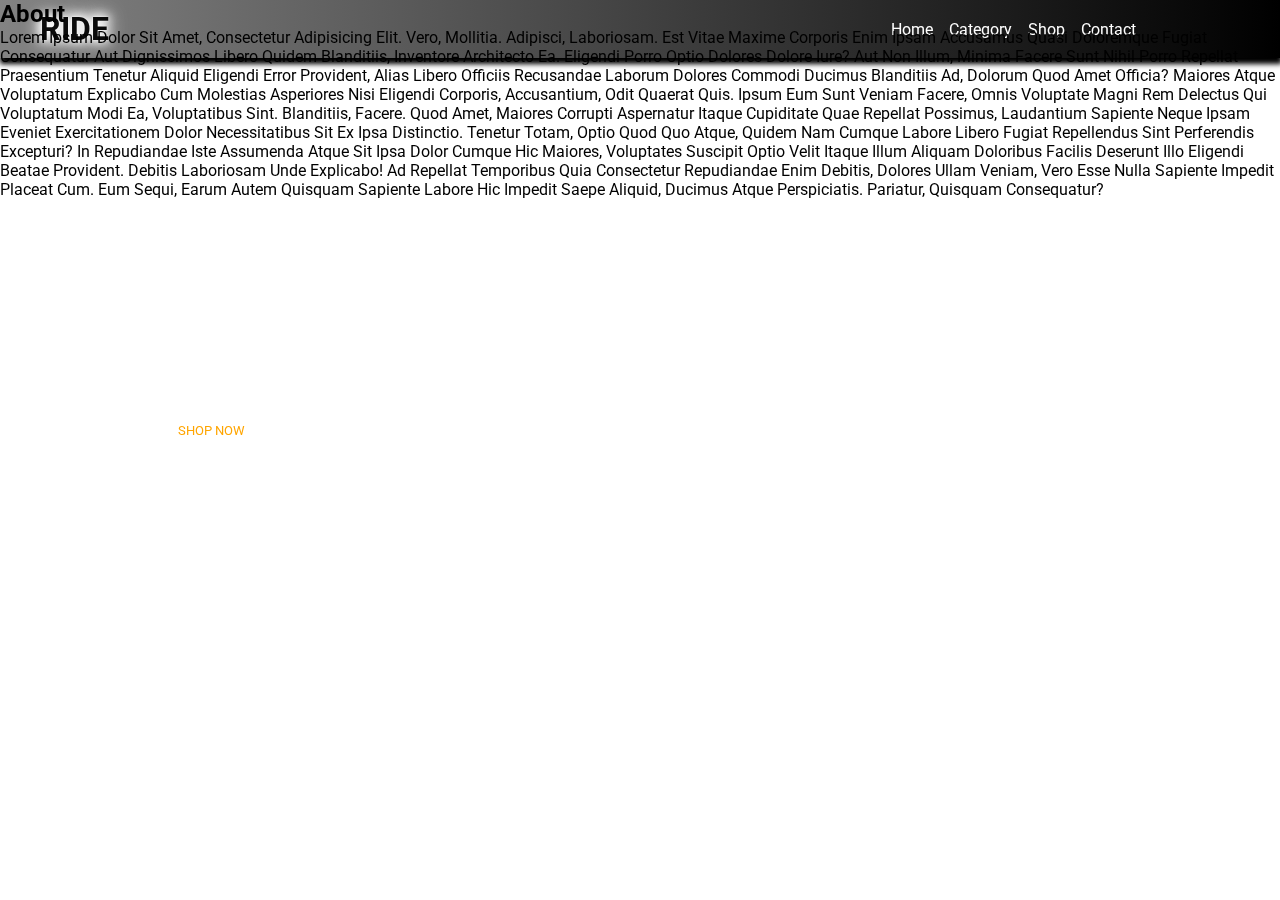
<file: hackyoufuture/index.html>
<!DOCTYPE html>
<html lang="en">
<head>
    <meta charset="UTF-8">
    <meta http-equiv="X-UA-Compatible" content="IE=edge">
    <meta name="viewport" content="width=device-width, initial-scale=1.0">
    <link rel="stylesheet" href="style.css">
    
    
    <title>HACKYOURFUTURE</title>
</head>
<body>
    <nav>
        <div class="container">
            <h1 class="logo neon-text"><a href="index.html">RIDE</a></h1>
           
            <ul>
                <li><a href="#home" class="active">Home</a></li>
                <li><a href="#category">Category</a></li>
                <li><a href="#shop">Shop</a></li>
                <li><a href="#contact">Contact</a></li>
            </ul>
        </div>
    </nav>
    <header id="header" class="header">
        <div class="header-container">
            <h2 class="text-main">BEST COllection</h2>
            <h3 class="description-main">Lorem ipsum dolor sit amet consectetur </h3>
            <button class="now-buy btn">SHOP NOW</button>
        </div>
    </header>

    <div class="home">
        <h2>about</h2>
        <p>Lorem ipsum dolor sit amet, consectetur adipisicing elit. Vero, mollitia. Adipisci, laboriosam. Est vitae maxime corporis enim ipsam accusamus quasi doloremque fugiat consequatur aut dignissimos libero quidem blanditiis, inventore architecto ea. Eligendi porro optio dolores dolore iure? Aut non illum, minima facere sunt nihil porro repellat praesentium tenetur aliquid eligendi error provident, alias libero officiis recusandae laborum dolores commodi ducimus blanditiis ad, dolorum quod amet officia? Maiores atque voluptatum explicabo cum molestias asperiores nisi eligendi corporis, accusantium, odit quaerat quis. Ipsum eum sunt veniam facere, omnis voluptate magni rem delectus qui voluptatum modi ea, voluptatibus sint. Blanditiis, facere. Quod amet, maiores corrupti aspernatur itaque cupiditate quae repellat possimus, laudantium sapiente neque ipsam eveniet exercitationem dolor necessitatibus sit ex ipsa distinctio. Tenetur totam, optio quod quo atque, quidem nam cumque labore libero fugiat repellendus sint perferendis excepturi? In repudiandae iste assumenda atque sit ipsa dolor cumque hic maiores, voluptates suscipit optio velit itaque illum aliquam doloribus facilis deserunt illo eligendi beatae provident. Debitis laboriosam unde explicabo! Ad repellat temporibus quia consectetur repudiandae enim debitis, dolores ullam veniam, vero esse nulla sapiente impedit placeat cum. Eum sequi, earum autem quisquam sapiente labore hic impedit saepe aliquid, ducimus atque perspiciatis. Pariatur, quisquam consequatur?</p>
    </div>



    <script src="app.js"></script>
</body>
</html>
</file>
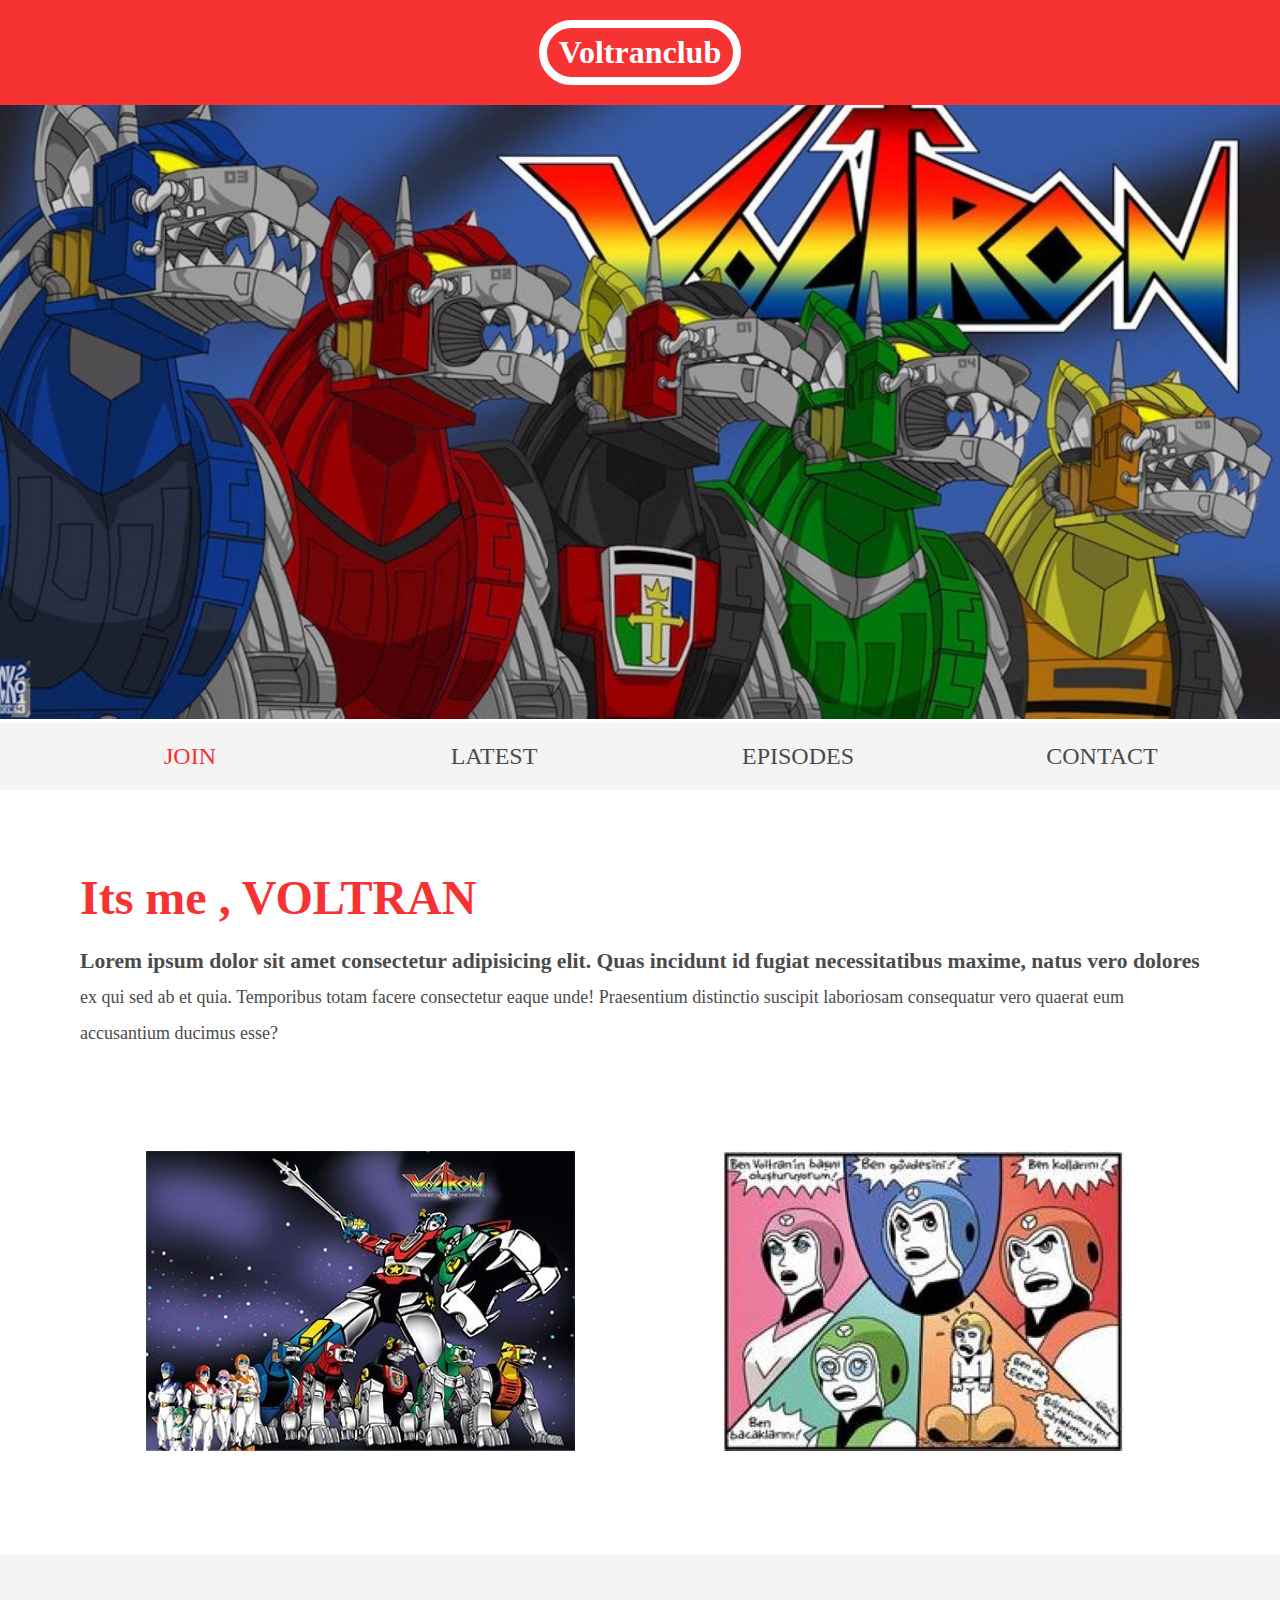
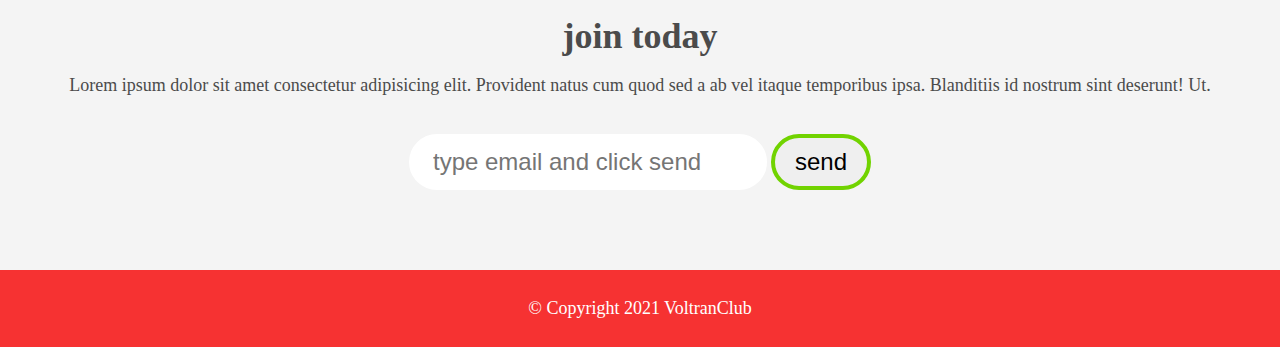
<file: valcun/index.html>
<!DOCTYPE html>
<html lang="en">
<head>
    <meta charset="UTF-8">
    <meta http-equiv="X-UA-Compatible" content="IE=edge">
   
    <meta name="viewport" content="width=device-width, initial-scale=1.0">
   <link rel="stylesheet" href="style.css">
    <title>voltran</title>

</head>
<body>

    <header>

        <h1>Voltranclub</h1>
        
    </header>

    <section class="banner">
        <img src="voltran.jpg" alt="voltran1">
    </section>

    <nav class="main-nav">

            <ul>
                <li><a href="#" class="join">JOIN</a></li>
                <li><a href="#">LATEST</a></li>
                <li><a href="#">EPISODES</a></li>
                <li><a href="#">CONTACT</a></li>

            </ul>
                

    </nav>

    <main>
        <article>
            <h2>Its me , VOLTRAN</h2>
            <p>Lorem ipsum dolor sit amet consectetur adipisicing elit. Quas incidunt id fugiat necessitatibus maxime, natus vero dolores ex qui sed ab et quia. Temporibus totam facere consectetur eaque unde! Praesentium distinctio suscipit laboriosam consequatur vero quaerat eum accusantium ducimus esse? </p>
        </article>
        
        <ul class="images">
            <li><img src="voltran2.jpg" alt="voltran"></li>
            <li><img src="voltran3.jpg" alt="voltran"></li>
        </ul>
    </main>

       <section class="join">
            <h2>join today</h2>
            
            <p>Lorem ipsum dolor sit amet consectetur adipisicing elit. Provident natus cum quod sed a ab vel itaque temporibus ipsa. Blanditiis id nostrum sint deserunt! Ut.</p>
      
            <form action="xxx">
                <input type="email" name="email" placeholder="type email and click send" required>
                <input type="submit" value="send">
            </form>
        </section>

        <footer>
            <p class="copyright">&copy; Copyright 2021 VoltranClub </p>
        </footer>
  
    
    
</body>
</html>
</file>
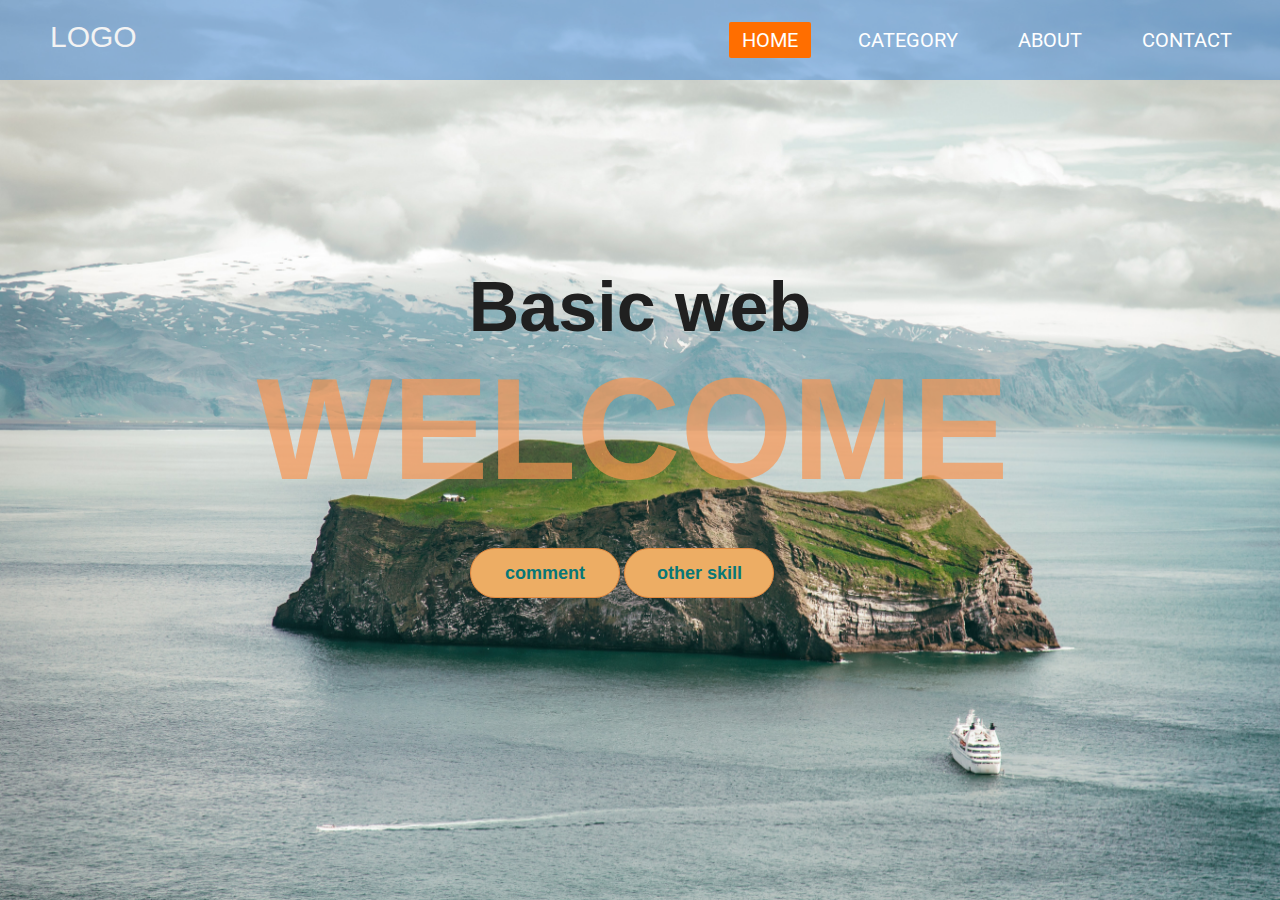
<file: web proje/basic web/basic.html>
<!DOCTYPE html>
<html lang="en">
<head>
    <meta charset="UTF-8">
    <meta http-equiv="X-UA-Compatible" content="IE=edge">
    <meta name="viewport" content="width=device-width, initial-scale=1.0">
    <title>Basic web</title>
    <link rel="stylesheet" href="basic.css">
</head>
<body>
    <div class="container">
        <div class="navbar">
            <div class="logo">
                <a href="">LOGO</a>
            </div>
            <ul>
                <li><a class="active" href="">HOME</a></li>
                <li><a href="">CATEGORY</a></li>
                <li><a href="">ABOUT</a></li>
                <li><a href="">CONTACT</a></li>
            </ul>
        </div>
        <div class="center">
            <h1>Basic web </h1>
            <h2>WELCOME</h2>
            <div class="buttons">
                <button>comment</button>
                <button>other skill</button>
            </div>
        </div>
    </div>
    
</body>
</html>
</file>
<file: hackyoufuture/style.css>
@import url('https://fonts.googleapis.com/css2?family=Roboto:wght@400;900&display=swap');

:root {
  --green: #27ae60;
  --black: #2c2c54;
}
* {
  font-family: 'Roboto', sans-serif;
  padding: 0;
  margin: 0;
  box-sizing: border-box;
  outline: none;
  border: none;
  text-decoration: none;
  text-transform: capitalize;
  list-style-type: none;
}
html {
  overflow-x: hidden;
  scroll-behavior: smooth;
  scroll-padding-top: 6rem;
}
nav {
  position: fixed;
  padding: 10px;
  background-image: linear-gradient(to right, rgb(131, 131, 131), rgb(0, 0, 0));
  background-position: center;
  top: 0;
  left: 0;
  right: 0;
  transition: all 0.3s ease;
  width: 100%;
  z-index: -2;
}

nav::before {
  content: '';
  position: absolute;
  box-shadow: 1px 5px 5px 1px black;
  top: 0;
  left: 0;
  width: 100%;
  height: 100%;
  z-index: -1;
}

.container {
  display: flex;
  justify-content: space-between;
  align-items: center;

  transition: ease;
  width: 90%;
}

.logo a {
  color: rgb(10, 10, 10);
  margin-left: 30px;
}
nav ul {
  display: flex;
  text-align: center;
  align-items: center;
  justify-content: center;
}
nav ul li a {
  text-decoration: none;
  color: white;
  margin: 0 8px;
}

nav ul li a:hover {
  text-shadow: 0 0 17px #fff, 0 0 10px #fff, 0 0 21px #fff,
    0 0 142px rgb(255, 230, 0), 0 0 82px rgb(255, 208, 0);
}

.neon-text {
  color: rgb(255, 255, 255);
  text-shadow: 0 0 17px #fff, 0 0 10px #fff, 0 0 21px #fff,
    0 0 12px rgb(255, 255, 255), 0 0 2px #fff;
}

/* header */

#header {
  background-image: url('https://images.giant-bicycles.com/puulnznffdzu61pazp3h/preview.jpg');
  background-repeat: no-repeat;
  background-position: center;
  background-size: cover;
  top: 11px;
  left: 0;
  right: 0;
  height: 90vh;
  width: 100%;
  z-index: -3;
  position: fixed;
  box-shadow: 1px 10px 10px 1px white;
  animation: slider 22s infinite ease;
}

@keyframes slider {
  0% {
    background-image: url('https://images.giant-bicycles.com/puulnznffdzu61pazp3h/preview.jpg');
  }
  44% {
    background-image: url('https://cdn.pixabay.com/photo/2015/04/23/22/00/tree-736885__480.jpg');
  }
  66% {
    background-image: url('https://static.remove.bg/remove-bg-web/d5091d1b7f1d072d8add9f16dca7347a1e72d77c/assets/start-1abfb4fe2980eabfbbaaa4365a0692539f7cd2725f324f904565a9a744f8e214.jpg');
  }
}

.text-main {
  color: #fff;
  position: absolute;
  top: 26%;
  left: 10%;
}
.description-main {
  color: #fff;
  font-size: 16px;
  font-weight: normal;
  position: absolute;
  top: 35%;
  left: 4%;
}
.now-buy {
  position: absolute;
  top: 50%;
  left: 13%;
  cursor: pointer;
  padding: 7px 12px;

  border-radius: 25px;
  background-color: #fff;
  color: orange;
}
.now-buy:hover {
  background-color: rgb(250, 29, 29);
  color: orange;
}

.now-buy:active {
  background-color: rgb(240, 245, 239);
  color: orange;
}
</file>
<file: valcun/style.css>
body,
ul,
li,
h1,
h2,
a {
  margin: 0;
  padding: 0;
  font-family: tahoma;
}
p {
  font-size: 18px;
}
header {
  background-color: #f63232;
  padding: 20px 0;
  text-align: center;
  position: fixed;
  width: 100%;
  top: 0;
  left: 0;
  z-index: 1;
}
header h1 {
  color: white;
  border: 8px solid white;
  display: inline-block;
  padding: 6px 12px;
  border-radius: 36px;
}
.banner {
  position: relative;
}
.banner img {
  max-width: 100%;
}
nav {
  background: #f4f4f4;
  padding: 20px;
  position: sticky;
  top: 106px;
  z-index: 1;
}
nav ul {
  white-space: nowrap;
  max-width: 1200px;
  margin: 0 auto;
  text-align: center;
}
nav li {
  width: 25%;
  display: inline-block;
  font-size: 24px;
}
nav li a {
  text-decoration: none;
  color: #4b4b4b;
}
nav li a:hover {
  text-decoration: underline;
}
nav li a.join {
  color: #f63232;
}
main {
  max-width: 100%;
  width: 1200px;
  margin: 80px auto;
  padding: 0 40px;
  box-sizing: border-box;
}
article h2 {
  color: #f63232;
  font-size: 48px;
}
article p {
  line-height: 2em;
  color: #4b4b4b;
}
article p::first-line {
  font-weight: bold;
  font-size: 1.2em;
}
.images {
  text-align: center;
  margin: 80px 0;
  white-space: nowrap;
}
.images li {
  display: inline-block;
  list-style-type: none;
  width: 40%;
  margin: 20px 5%;
  position: relative;
}
.images li:hover {
  top: -4px;
}
.images li img {
  max-width: 100%;
}
section.join {
  background: #f4f4f4;
  text-align: center;
  padding: 60px 20px;
  color: #4b4b4b;
}
section.join h2 {
  font-size: 36px;
}
form input {
  margin: 20px 0;
  padding: 10px 20px;
  font-size: 24px;
  border-radius: 28px;
  border: 4px solid white;
}
form input:focus {
  border: 4px dashed #4b4b4b;
  outline: none;
}
form input:valid {
  border: 4px solid #71d300;
}
footer {
  background: #f63232;
  color: white;
  padding: 10px;
  text-align: center;
}
/* responsive styles */
@media screen and (max-width: 1400px) {
  .banner .welcome {
    font-size: 40px;
  }
}
@media screen and (max-width: 960px) {
  .banner .welcome {
    font-size: 28px;
  }
  nav li {
    font-size: 18px;
  }
}
@media screen and (max-width: 700px) {
  .banner .welcome {
    font-size: 20px;
    position: relative;
    text-align: center;
  }
  .banner .welcome br {
    display: none;
  }
  .banner .welcome span {
    font-size: 1em;
  }
  nav li {
    font-size: 18px;
  }
  .images li {
    width: 100%;
    display: block;
    margin: 20px auto;
  }
}
@media screen and (max-width: 560px) {
  .banner .welcome {
    font-size: 20px;
    position: relative;
    text-align: center;
  }
  .banner .welcome br {
    display: none;
  }
  .banner .welcome span {
    font-size: 1em;
  }
  nav li {
    display: block;
    width: 100%;
    margin: 12px 0;
  }
  article h2 {
    font-size: 36px;
  }
  header,
  nav {
    position: relative;
    top: 0;
  }
}
</file>
<file: web proje/basic web/basic.css>
@import url('https://fonts.googleapis.com/css2?family=Roboto:wght@100&display=swap');

*{
    margin: 0;
    padding: 0;
}
.container{
    background-image: url(bg.jpg);
    height: 100vh;
    background-size: 100% 100%;

}
.container .navbar{
    width: 100%;
    height: 80px;
    background:rgba(22, 112, 214, 0.4);
}
.navbar ul{
    float: right;
    margin-right: 20px;

}
.navbar .logo{
    display: inline-block;
    margin-left: 50px;
    margin-top: 20px;
}

.navbar .logo a{
    text-decoration: none;
    font-size: 30px;
    font-family: sans-serif;
    color: #f3f3f3;
}
.navbar ul li{
    list-style: none;
    display: inline-block;
    margin: 0 15px;
    line-height: 80px;

}
.navbar ul li a{
    color: white;
    text-decoration: none;
    font-size: 20px;
    padding: 6px 13px;
    font-family:Roboto;
    transition: .5s;
}
.navbar ul li a.active,
.navbar ul li a:hover{
    background: #ff6e00;
    border-radius: 2px;
}

.container .center{
    position: absolute;
    top: 50%;
    left: 50%;
    transform: translate(-50%,-50%);
    font-family: sans-serif;
    user-select: none;

}
.center h1{
    color: rgb(32, 32, 32);
    font-size: 70px;
    font-weight: bold;
    width: 900px;
    text-align: center;

}
.center h2{

    color: rgba(248, 149, 82, 0.699);
    font-size:144px;
    font-weight: bold;
    width: 885px;
    margin-top: 0px;
    text-align: center;

}
.center .buttons{
    margin: 35px 280px;

}
.buttons button{
    height: 50px;
    width: 150px;
    font-size: 18px;
    font-weight: bold;
    color: #087777;
    background: rgb(237, 173, 100);
    border: solid 1px rgb(225, 137, 65);
    border-radius: 25px;
    cursor: pointer;
    outline: none;
    transition: .5s;

}
.buttons button:hover{
background: #f3f3f3;
}
</file>
